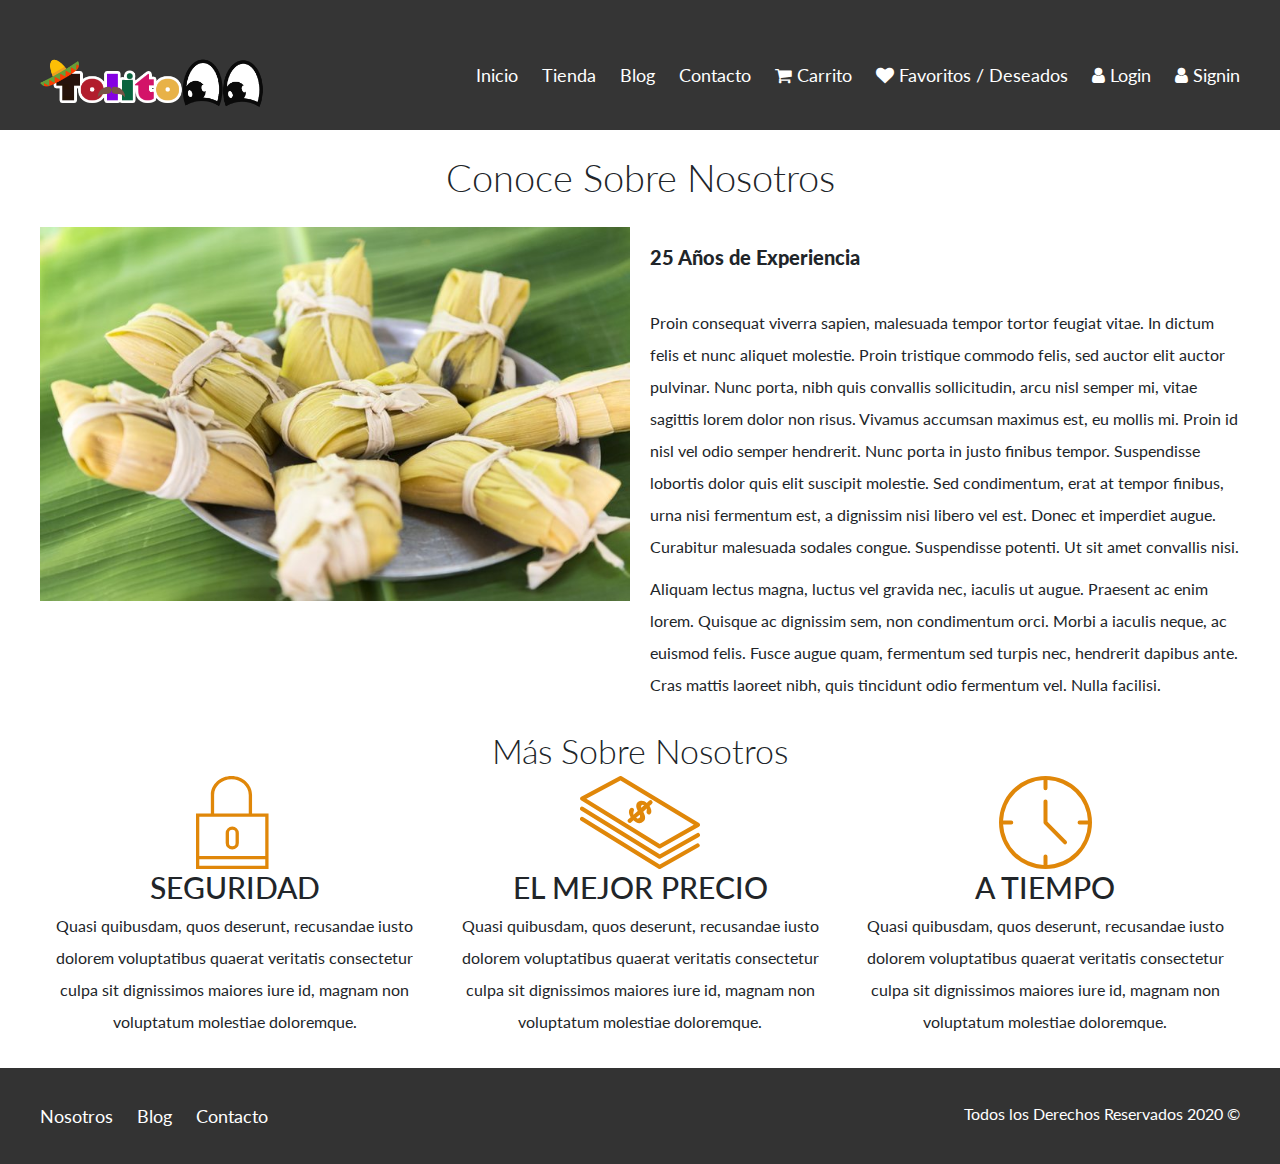
<file: nosotros.html>
<!DOCTYPE html>
<html lang="en">
<head>
    <meta charset="UTF-8">
    <meta name="viewport" content="width=device-width, initial-scale=1.0">
    <meta http-equiv="X-UA-Compatible" content="ie=edge">
    <title>Tamales Tolito</title>
    <link href="https://fonts.googleapis.com/css?family=Lato:300,400,700,900" rel="stylesheet">
    <link rel="stylesheet" href="https://cdnjs.cloudflare.com/ajax/libs/font-awesome/4.7.0/css/font-awesome.min.css">
    <link rel="stylesheet" href="https://stackpath.bootstrapcdn.com/bootstrap/4.4.1/css/bootstrap.min.css" integrity="sha384-Vkoo8x4CGsO3+Hhxv8T/Q5PaXtkKtu6ug5TOeNV6gBiFeWPGFN9MuhOf23Q9Ifjh" crossorigin="anonymous">
    <link rel="stylesheet" href="css/normalize.css">
    <link rel="stylesheet" href="css/styles.css">
</head>
<body>

    <header class="site-header">
        <div class="contenedor contenido-header">
            <div class="barra">
                <a href="index.html">
                    <img src="img/tolito2.png" height="70px" alt="Tamales tolito">
                </a>
                <div class="mobile-menu">
                    <a href="#navegacion">
                        <img src="img/barras.svg" alt="Icono Menu">
                    </a>
                </div>

                <nav id="navegacion" class="navegacion">
                    <a href="index.html">Inicio</a>
                    <a href="anuncios.html">Tienda</a>
                    <a href="blog.html">Blog</a>
                    <a href="contacto.html">Contacto</a>
                    <a href="carrito.html"><i class="fa fa-shopping-cart"></i>  Carrito</a>
                    <a href="favoritos.html"><i class="fa fa-heart"></i>  Favoritos / Deseados</a>
                    <a href="perfill.html"> <i class="fa fa-user"></i>  Login</a> <a href="perfils.html"> <i class="fa fa-user"></i>  Signin </a>
                </nav>
            </div>
        </div> <!-- contenedor -->
    </header>

    <main class="contenedor">
        <h1 class="fw-300 centrar-texto">Conoce Sobre Nosotros</h1>

        <div class="contenido-nosotros">
            <div class="imagen">
                <img src="img/nosotros.jpg" alt="Imagen Sobre Nosotros">
            </div>
            <div class="texto-nosotros">
                <blockquote>25 Años de Experiencia</blockquote>

               <p>Proin consequat viverra sapien, malesuada tempor tortor feugiat vitae. In dictum felis et nunc aliquet molestie. Proin tristique commodo felis, sed auctor elit auctor pulvinar. Nunc porta, nibh quis convallis sollicitudin, arcu nisl semper mi, vitae sagittis lorem dolor non risus. Vivamus accumsan maximus est, eu mollis mi. Proin id nisl vel odio semper hendrerit. Nunc porta in justo finibus tempor. Suspendisse lobortis dolor quis elit suscipit molestie. Sed condimentum, erat at tempor finibus, urna nisi fermentum est, a dignissim nisi libero vel est. Donec et imperdiet augue. Curabitur malesuada sodales congue. Suspendisse potenti. Ut sit amet convallis nisi.</p>

               <p>Aliquam lectus magna, luctus vel gravida nec, iaculis ut augue. Praesent ac enim lorem. Quisque ac dignissim sem, non condimentum orci. Morbi a iaculis neque, ac euismod felis. Fusce augue quam, fermentum sed turpis nec, hendrerit dapibus ante. Cras mattis laoreet nibh, quis tincidunt odio fermentum vel. Nulla facilisi.</p> 
            </div>
        </div>
    </main>

    <section class="contenedor seccion">
        <h2 class="fw-300 centrar-texto">Más Sobre Nosotros</h2>

        <div class="iconos-nosotros">
            <div class="icono">
                <img src="img/icono1.svg" alt="Icono Seguridad">
                <h3>Seguridad</h3>
                <p>Quasi quibusdam, quos deserunt, recusandae iusto dolorem voluptatibus quaerat veritatis consectetur culpa sit dignissimos maiores iure id, magnam non voluptatum molestiae doloremque.</p>
            </div>

            <div class="icono">
                <img src="img/icono2.svg" alt="Icono Mejor Precio">
                <h3>El Mejor Precio</h3>
                <p>Quasi quibusdam, quos deserunt, recusandae iusto dolorem voluptatibus quaerat veritatis consectetur culpa sit dignissimos maiores iure id, magnam non voluptatum molestiae doloremque.</p>
            </div>

            <div class="icono">
                <img src="img/icono3.svg" alt="Icono a Tiempo">
                <h3>A Tiempo</h3>
                <p>Quasi quibusdam, quos deserunt, recusandae iusto dolorem voluptatibus quaerat veritatis consectetur culpa sit dignissimos maiores iure id, magnam non voluptatum molestiae doloremque.</p>
            </div>
        </div>
    </section>

    <footer class="site-footer seccion">
        <div class="contenedor contenedor-footer">
            <nav class="navegacion">
                <a href="nosotros.html">Nosotros</a>
                <a href="blog.html">Blog</a>
                <a href="contacto.html">Contacto</a>
            </nav>
            <p class="copyright">Todos los Derechos Reservados 2020 &copy; </p>
        </div>
    </footer>
</body>
</html>
</file>
<file: css/styles.css>
html {
    box-sizing: border-box;
    font-size: 62.5%;
}
*, *:before, *:after {
    box-sizing: inherit;
}
body {
    overflow-x: hidden;
    font-family: 'Lato', sans-serif;
    font-size: 1.6rem;
    line-height: 2;
    min-width: 100vh;
}

a:hover {
    color: #b22222;
}
a {
text-decoration: none;
}
/** Globales **/
img {
    max-width: 100%;
}
.contenedor {
    width: 95%;
    max-width: 120rem;
    margin: 0 auto;
}
.contenedor2{
    padding-bottom: 20rem;
}
h1 {
    font-size: 3.8rem;
}
h2 {
    font-size: 3.4rem;
}
h3 {
    font-size: 3rem;
}
h4 {
    font-size: 2.6rem;
}

/** Utilidades **/
.seccion {
    margin-top: 2rem;
    margin-bottom: 2rem;
}
.fw-300 {
    font-weight: 300;
}
.articulos {
    font-size: 400;
}
.centrar-texto {
    text-align: center;
}
.d-block {
    display: block!important;
}
.contenido-centrado {
    max-width: 800px;
}

/** Botones **/
.boton {
    color: #ffffff;
    font-weight: 700;
    text-decoration: none;
    font-size: 1.8rem;
    padding: 1rem 3rem;
    margin-top: 3rem;
    display: inline-block;
    text-align: center;
    border: none;
    display: block;
    flex: 0 0 100%;
}
@media (min-width: 768px) {
    .boton {
        display: inline-block;
        flex: 0 0 auto;
    }
}

.boton:hover {
    cursor: pointer;
}
.boton-amarillo {
    background-color: #E6B148;
}
.boton-verde {
    background-color: #b22222;
}
.boton-verde:hover {
    color:aliceblue;
}

.contenido-anuncio i{
    color:  gray;
}
i:hover{
    color:#b22222;
}

/* Header */
.site-header {
    background-color: #353535;
    padding: 1rem 0 2rem 0;
    width: 100%;
    transition: aal ease-in-out 0.8s;
}
.site-header.inicio {
    background-image: url(../img/header.png);
    background-position: center center;
    background-size: cover;
    height: 100vh;
    min-height: 60rem;
    text-shadow: 0 0 3px #1C1C1C, 0 0 5px #000000;
}
.contenido-header {
    height: 100%;
    display: flex;
    flex-direction: column;
    justify-content: space-between;
    text-align: center;
}
@media (min-width: 768px) {
    .contenido-header{
        text-align: left;
    }
}
.contenido-header h1 {
    color: #ffffff;
    padding-bottom: 2rem;
    max-width: 60rem;
    line-height: 2;
}
.barra {
    padding-top: 3rem;
}
@media (min-width: 768px) {
    .barra {
        display: flex;
        justify-content: space-between;
        align-items: center;
    }
}

/** Navegacion **/
.navegacion a {
    color: #ffffff;
    text-decoration: none;
    font-size: 2.2rem;
    display: block;
}
@media (min-width: 768px) {
    .navegacion a {
        display: inline-block;
        font-size: 1.8rem; /** = 18px **/
        margin-right: 2rem;
    }
    .navegacion a:last-of-type {
        margin: 0;
    }
}
.singlog{
    display: grid;
    grid-template-columns: 70% 30%;
    column-gap: 1rem;
}
.singlog a{
    color: #000000;
    text-decoration: none;
    font-size: 1.5rem;
}
.singlog a:hover{
    color: #b22222;
}
.navegacion a:hover {
    color: #b22222;
}

/** Mobile Menu **/
.mobile-menu img {
    width: 5rem;
}
@media (min-width: 768px) {
    .mobile-menu {
        display: none;
    }
}
.navegacion:target {
    display: block;
}
.navegacion {
    display: none;
}
@media (min-width: 768px) {
    .navegacion {
        display: block;
    }
}

/** Iconos Nosotros **/
.nosotros{
    text-decoration: none;
    color: aliceblue;
}
@media (min-width: 768px) {
    .iconos-nosotros {
        display: flex;
        justify-content: space-between;
    }
}
.icono {
    text-align: center;
}
@media (min-width: 768px) {
    .icono {
        flex-basis: calc(33.3% - 1rem);
    }
}
.icono h3 {
    text-transform: uppercase;
}
/** Anuncios **/

@media (min-width: 768px) {
    .contenedor-anuncios{
        display: flex;
        justify-content: space-between;
        flex-wrap: wrap;
    }
}
.anuncio {
    border: 1px solid #B5B5B5;
    background-color: #F5F5F5;
    margin-bottom: 2rem;
}
.anuncio3{
    border: 1px solid #B5B5B5;
    background-color: #F5F5F5;
    margin-bottom: 2rem;
}
@media (min-width: 768px) {
    .anuncio {
        flex: 0 0 calc(33.3% - 1rem);
    }
}
.contenido-anuncio {
    padding: 2rem;
}
.contenido-anuncio h3, 
.contenido-anuncio p  {
    margin: 0;
}

.precio {
    color: #b22222;
    font-weight: 700;
}
.ver-todas {
    display: flex;
    justify-content: flex-end;
}
.pcompras{
    display: block;
}
/** Contacto Home **/
.imagen-contacto {
    background-image: url(../img/encuentra.jpg);
    background-position: center center;
    background-size: cover;
    height: 40rem;
    display: flex;
    align-items: center;
}
.contenido-contacto {
    flex: 0 0 95%;
    color: #ffffff;
}
.contenido-contacto p {
    font-size: 1.8rem;
}

/** Sección Inferior **/
@media (min-width: 768px) {
    .seccion-inferior {
        display: flex;
        justify-content: space-between;
    }
    .seccion-inferior .blog {
        flex-basis: 60%;
    }
    .seccion-inferior .testimoniales {
        flex-basis: calc(40% - 2rem);
    }
}
.entrada-blog {
    margin-bottom: 2rem;
}
@media (min-width: 768px) {
    .entrada-blog {
        display: flex;
        justify-content: space-between;
    }
}

.entrada-blog:last-of-type {
    margin-bottom: 0;
}
@media (min-width: 768px) {
    .entrada-blog .imagen {
        flex-basis: 40%;
    }
    .entrada-blog .texto-entrada {
        flex-basis: calc(60% - 3rem);
    }
}
.texto-entrada a {
    color: #000000;
    text-decoration: none;
}
.texto-entrada h4 {
    margin: 0;
    line-height: 1.4;
}
.texto-entrada h4::after {
    content: '';
    display: block;
    width: 15rem;
    height: .5rem;
    background-color: #b22222;
    margin-top: 1rem;
}
.texto-entrada span {
    color: #E6B148;
}
/*** Testimoniales **/
.testimonial {
    background-color: #b22222;
    font-size: 2.4rem;
    padding: 2rem;
    color: #ffffff;
    border-radius: 2rem;
}
.testimonial  p {
    text-align: right;
}
.testimonial blockquote::before {
    content: '';
    background-image: url(../img/comilla.svg);
    width: 4rem;
    height: 4rem;
    position: absolute;
    left: -2rem;
}

.testimonial blockquote {
    position: relative;
    padding-left: 5rem;
    font-weight: 300;
}
/** Footer **/
.site-footer {
    background-color: #333333;
    margin: 0;
    
}
.contenedor-footer {
    padding: 3rem 0;
    text-align: center;
}
@media (min-width: 768px) {
    .contenedor-footer {
        display: flex;
        justify-content: space-between;
    }
}
.site-footer nav {
    display: none;
}
@media (min-width: 768px) {
    .site-footer nav {
        display: block;
    }
}

.copyright {
    margin: 0;
    color: #ffffff;
}

/** INTERNAS **/
/* Nosotros **/
@media (min-width: 768px) {
    .contenido-nosotros {
        display: grid;
        grid-template-columns: repeat(2, 1fr);
        grid-column-gap: 2rem;
    }
}

.texto-nosotros blockquote {
    font-weight: 900;
    font-size: 2rem;
    margin: 0;
    padding: 1rem 0 3rem 0;
}

/** Anuncio **/
.resumen-propiedad {
    display: flex;
    justify-content: space-between;
    align-items: center;
}

/** Contacto **/
.contacto p {
    font-size: 1.4rem;
    color: #4f4f4f;
    margin: 2rem 0 0 0;
}
legend {
    font-size: 2rem;
    color: #4f4f4f;
}
label {
    font-weight: 700;
    text-transform: uppercase;
    display: block;
}
/*Registro*/
.registrof{
    padding: 2rem;
    margin-bottom: 1rem;
}
.registro{
    padding: 1.5rem;
}

input:not([type="submit"]),
textarea,
select {
    padding: 1rem;
    display: block;
    width: 100%;
    background-color: #e1e1e1;
    margin-bottom: 2rem;
    border: none;
    border-radius: 1rem;
}
input[type="radio"]{
    width: auto;
    margin: 0;
}
select {
    -webkit-appearance: none;
    appearance: none;
}
textarea {
    height: 20rem;
}
.forma-contacto {
    max-width:30rem;
    display: flex;
    justify-content: space-between;
    align-items: center;
}
/*Compras*/
.compras{
    display:flex;
    justify-content: flex-end;
    margin-right: 3rem;
    margin-bottom: 3rem;

}
/*login*/
@media (min-width: 768px) {
    .contenedor-login{
        display: flex;
        justify-content: flex;
    }
}
.perfilorden{
    padding:2rem;
    display: grid;
    grid-template-columns: 25% 75%;
    column-gap: 1.5rem;
}
.carritotienda{
    padding:2rem;
    display: grid;
    grid-template-columns: 75% 25%;
    column-gap: 1rem;
}
@media (min-width: 768px) {
    .contenedor-carrito{
        padding:1rem;
        display: grid;
        grid-template-columns: 50% 50%;
        column-gap: 1rem;
    }
}
.login-d{
    flex-basis:67%;
}
.login-dc{
    flex-basis:33%;
}
.login-i{
    flex-basis: 33%;
    padding-top: 2rem;
    padding-right: 1rem;
    padding-left: 1.5rem;
    
}
.carrito-orden{
    flex-basis: 33%;
    padding-top: 2rem;
    padding-right: 1rem;
    padding-left: 1.5rem;
    
}
.loginbk{
    background-image: url(../img/loginimg.jpg);
    background-position: center center;
    background-size: cover;
    height: 80vh;
    min-height: 3rem;   
}
.loginbks{
    background-image: url(../img/tamalesbk.png);
    background-position: center center;
    background-size:cover;
    height: 160vh;
    min-height: 4rem;   
}
.loginbks h3{
    color: #ffffff;
    padding-top: 10rem;
    padding-bottom: 11rem;
    padding-right: 4rem;
    max-width: 60rem;
    line-height: 2;
    text-align: center;
    text-shadow: 0 0 3px #1C1C1C, 0 0 5px #000000; 
}
.loginbk h3{
    color: #ffffff;
    padding-top: 30rem;
    padding-bottom: 11rem;
    max-width: 60rem;
    line-height: 2;
    text-align: center;
    text-shadow: 0 0 3px #1C1C1C, 0 0 5px #000000;

}
.anuncio1{
    border: 1px solid #B5B5B5;  
}
.anuncio2{
    border: 1px solid rgb(248, 248, 248);  
}
/*botonesintento2*/
.d-block {
    display: block!important;
}
button{
    background: none;
    color:black;
    width: 12rem;
    height: 3rem;
    border: 1px solid #b22222;
    font-size: 1.3rem;
    border-radius: .1rem;
    transition: .6s;
    overflow: hidden;
}
button:focus{
    outline: none;;
}
button:before{
    content: '';
    display: block;
    position: absolute;
    background: rgba(218, 10, 33,.5);
    width: .6rem;
    height: 100%;
    left:0;
    top:0;
    opacity: .5s;
    filter: blur(3px);
    transform: translateX(-130px) skewX(-15deg);

}

button:after{
    content:0;
    display:block;
    position: absolute;
    background: rgba(218, 10, 33,.2);
    width: .3rem;
    height: 100%;
    left: .3rem;
    top:0;
    opacity:0;
    filter: blur(3rem);
}
button:hover{
    background: #b22222;
    cursor:pointer;
}
button:hover:before {
    opacity: .6;
    transition: 1s;
}
button:hover:before {
    opacity: 1;
    transition: 1s;
}
.colorbtna{
    background: rgba(245, 198, 72,1);
    border: 1px solid #F9CA1F; 
    font-weight: 900;
    text-decoration: none;
    border: none;
    display: block;
    flex: 0 0 100%;
    width: 14rem;
    height: 4rem;
}
.botonamarillo{
    padding-top: 2rem;
    display: flex;
}
.corazonmegusta i{
    transform: scale(2,2);
}
.colorbtna:hover{
    background: #FDDC67;
    cursor:pointer;
}
.button:after{
    content:0;
    display:block;
    position: absolute;
    background: rgba(218, 10, 33,.2);
    width: .3rem;
    height: 100%;
    left: .3rem;
    top:0;
    opacity:0;
    filter: blur(3rem);
}
.button:hover{
    background: #b22222;
    cursor:pointer;
}
.button:hover:before {
    opacity: .6;
    transition: 1s;
}
.button:hover:before {
    opacity: 1;
    transition: 1s;
}
.colorbtna{
    background: rgba(245, 198, 72,1);
    border: 1px solid #F9CA1F; 
    font-weight: 900;
    text-decoration: none;
    border: none;
    display: block;
    flex: 0 0 100%;
    width: 14rem;
    height: 4rem;
}
.botonamarillo{
    padding-top: 2rem;
    display: flex;
}
.corazonmegusta i{
    transform: scale(2,2);
}
.colorbtna:hover{
    background: #FDDC67;
    cursor:pointer;
}
.remover-carrito{
    scale: 10;
    background: none;
    border: none;
}
.remover-carrito:hover{
  background: none;
}
.colubnasbotones-carrito{
    display: flex;
    justify-content: space-between;
}
.crossn:hover{
    color: rgb(179, 21, 0);
}
.megusta{
    background: none;
    border: none;
}
.megusta:hover{
    background: none;
}
.bonton-compra{
    display: flex;
    flex-direction: column;
    justify-content: space-between;
    text-align: center;
}

.botoncmp{
    padding: 1rem 3rem;
    font-weight: 300;
}
.barrabusc{
    display: grid;
    padding:2rem;
    grid-template-columns: 75% 25%;
    column-gap: 1rem;
}
.nhov:hover{
    color:#FFDDDB ;
}
.sombratxt{
    text-shadow: 0 0 1px #1C1C1C, 0 0 3px #000000; 
}
.errores{
    color: #b22222;
}
/*perfil-grid*/

ul.tabs{
width: 100%;
background: #363636;
list-style: none;
display: flex;
}

ul.tabs li{
width: 18%;
}

ul.tabs li a{
color: #fff;
text-decoration: none;
font-size: 16px;
text-align: center;

display: block;
padding: 20px 0px;
}

.active{
background: #b22222;
}

ul.tabs li a .tab-text{
margin-left: 8px;
}

.secciones{
width: 100%;
background: #fff;
}

.secciones article{
padding: 30px;
}

.secciones article p{
text-align: justify;
}


@media screen and (max-width: 700px){
ul.tabs li{
    width: none;
    flex-basis: 0;
    flex-grow: 1;
}

@media screen and (max-width: 450px){
ul.tabs li a{
    padding: 15px 0px;
}

ul.tabs li a .tab-text{
    display: none;
}

.secciones article{
    padding: 20px;
}
}
}
.informacion{
    display: grid;
    grid-template-columns: 15% 85%;
    column-gap: 3rem;

}
.diplay{
    display: flex;
    flex-direction: column;
    justify-content: center;
}
.users-flex{
    display: flex;
    justify-content: start;
}
.cont-u{
    border: 1px solid #B5B5B5;
    background-color: #F5F5F5;
    padding: .5rem;
}
.rango-foot{
    padding-top: 10rem;

}
.fondogriss{
    background-color: rgb(150, 150, 150);
}
/*popout*/
*, *::after, *::before {
  box-sizing: border-box;
}

.modal {
  position: fixed;
  top: 50%;
  left: 50%;
  transform: translate(-50%, -50%) scale(0);
  transition: 200ms ease-in-out;
  border: 1px solid black;
  border-radius: 10px;
  z-index: 10;
  background-color: white;
  width: 500px;
  max-width: 80%;
}

.modal.active {
  transform: translate(-50%, -50%) scale(1);
}

.modal-header {
  padding: 10px 15px;
  display: flex;
  justify-content: space-between;
  align-items: center;
  border-bottom: 1px solid black;
}

.modal-header .title {
  font-size: 1.25rem;
  font-weight: bold;
}

.modal-header .close-button {
  cursor: pointer;
  border: none;
  outline: none;
  background: none;
  font-size: 1.25rem;
  font-weight: bold;
}

.modal-body {
  padding: 10px 15px;
}

#overlay {
  position: fixed;
  opacity: 0;
  transition: 200ms ease-in-out;
  top: 0;
  left: 0;
  right: 0;
  bottom: 0;
  background-color: rgba(0, 0, 0, .5);
  pointer-events: none;
}

#overlay.active {
  opacity: 1;
  pointer-events: all;
}
</file>
